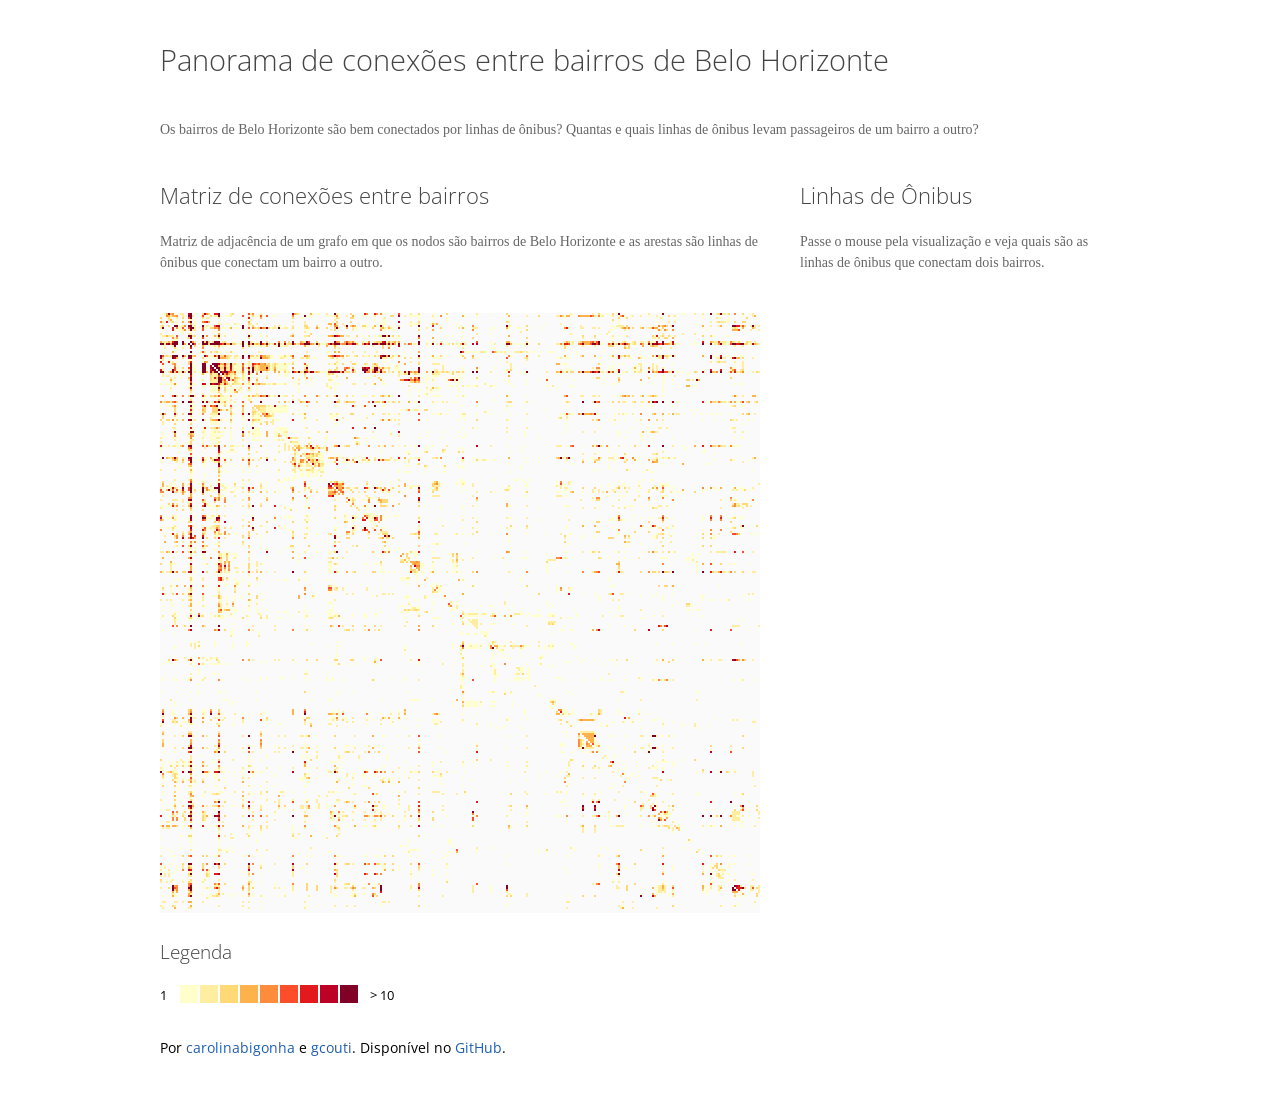
<file: index.html>
<!DOCTYPE html>
<html>
<head>
  <meta charset="utf-8">
  <title>Conexões entre bairros de Belo Horizonte</title>

  <link href='http://fonts.googleapis.com/css?family=Open+Sans:400,300,600' rel='stylesheet' type='text/css'>

  <link rel="stylesheet" href="css/normalize.css">
  <link rel="stylesheet" href="css/style.css">
</head>
<body>

  <div class="container clearfix">

    <h1>Panorama de conexões entre bairros de Belo Horizonte</h1>

    <p class="instructions">Os bairros de Belo Horizonte são bem conectados por linhas de ônibus? Quantas e quais linhas de ônibus levam passageiros de um bairro a outro?</p>

    <div class="whole">
      <h2>Matriz de conexões entre bairros</h2>
      <p class="instructions">Matriz de adjacência de um grafo em que os nodos são bairros de Belo Horizonte e as arestas são linhas de ônibus que conectam um bairro a outro.</p>
      <div id="viz"></div>

      <h3>Legenda</h3>
      <div id="legend"></div>

    </div>

    <div class="side">
      <h2>Linhas de Ônibus</h2>
      <p class="instructions">Passe o mouse pela visualização e veja quais são as linhas de ônibus que conectam dois bairros.</p>
      <div id="detail" class="detail hidden">
        <h3 class="tooltip-ttl">
          <em id="tooltip-from" class="tooltip-nb"></em> a
          <em id="tooltip-to" class="tooltip-nb"></em>
        </h3>
        <p class="tooltip-value"><span id="tooltip-connections"></span> linhas:</p>
        <ul id="bus-list" class="bus-list"></ul>
      </div>
    </div>

  <div class="footer">
    Por <a target="_blank" href="http://github.com/carolinabigonha">carolinabigonha</a> e
    <a target="_blank" href="http://github.com/gcouti">gcouti</a>. Disponível no <a target="_blank" href="http://github.com/carolinabigonha/bhtrans-viz">GitHub</a>.
  </div>

  </div>


  <script src="js/libs/d3.v3.js"></script>
  <script src="js/app.js"></script>
</body>
</html>
</file>
<file: css/style.css>
body {
  font-family: 'Open Sans', Tahoma, sans-serif;
  font-size: 100%;
}

h1 {
  font-size: 1.8em;
  font-weight: normal;
  color: #444;
  font-weight: 300;
  margin: 40px 0;
}

h2 {
  font-size: 1.4em;
  font-weight: normal;
  color: #444;
  font-weight: 300;
  margin: 0 0 20px 0;
}

h3 {
  font-size: 1.2em;
  font-weight: normal;
  color: #444;
  font-weight: 300;
  margin: 20px 0;
}

.instructions {
  color: #666;
  font-family: Georgia, serif;
  color: #666;
  font-size: .875em;
  line-height: 1.5em;
  margin-bottom: 40px;
}

a, a:visited {
  color: #225EA8;
  text-decoration: none;
}

a:hover {
  text-decoration: underline;
}

.clearfix:after {
   content: " "; /* Older browser do not support empty content */
   visibility: hidden;
   display: block;
   height: 0;
   clear: both;
}

.container {
  width: 960px;
  margin: 40px auto;
  padding: 0 20px;
}

.whole {
  width: 600px;
  margin: 0 20px 30px 0;
  float: left;
}

.side {
  width: 320px;
  float: left;
  margin-left: 20px;
}

.footer {
  font-size: .9em;
  clear:both;
}

.routes {
  fill: #fafafa;
}

.vizualization {
  margin-top: 20px;
}

.detail {
  font-size: .9em;
}

.hidden {
  display: none;
}

.tooltip-ttl {
  font-size: 1.1em;
  font-weight: 100;
  margin: 0;
}

.tooltip-nb {
  color: #225EA8;
  font-style: normal;
}

.cod-linh {
  margin-top: 10px;
  list-style: none;
  color: #666;
}

.nom-subl {
  line-height: 1.5em;
  display: block;
  color: #999;
}

.bus-list {
  margin: 0;
  padding-left: 0;
  font-size: .9em;
}

.legend-text {
  font-size: .8em;
}

/* This product includes color specifications and designs developed by Cynthia Brewer (http://colorbrewer.org/). */
.YlOrRd .q0-9{fill:rgb(255,255,204)}
.YlOrRd .q1-9{fill:rgb(255,237,160)}
.YlOrRd .q2-9{fill:rgb(254,217,118)}
.YlOrRd .q3-9{fill:rgb(254,178,76)}
.YlOrRd .q4-9{fill:rgb(253,141,60)}
.YlOrRd .q5-9{fill:rgb(252,78,42)}
.YlOrRd .q6-9{fill:rgb(227,26,28)}
.YlOrRd .q7-9{fill:rgb(189,0,38)}
.YlOrRd .q8-9{fill:rgb(128,0,38)}
</file>
